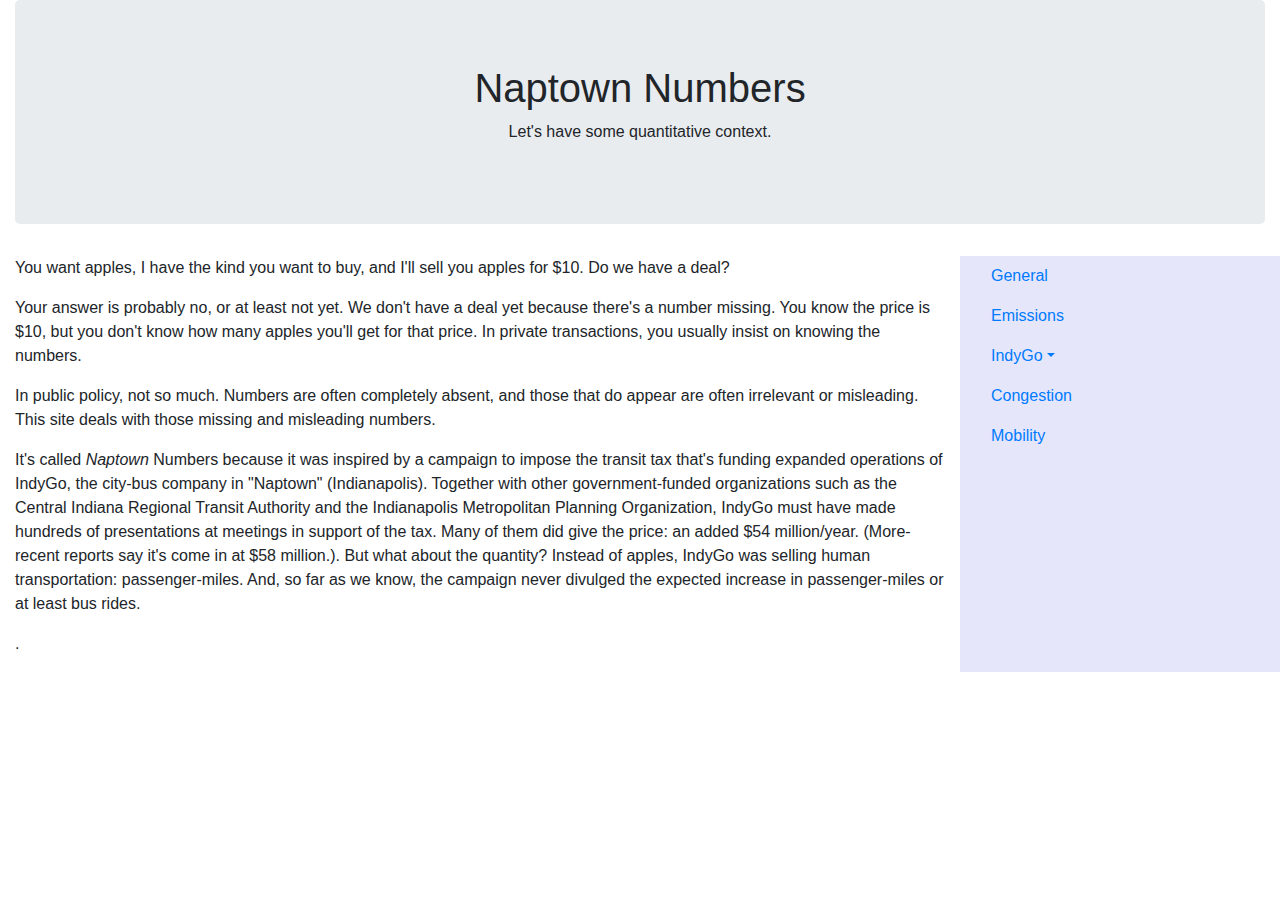
<file: index.html>
<!DOCTYPE html>
<html lang="en">
  <head>
    <meta charset="utf-8">
    <meta name="viewport" content="width=device-width, initial-scale=1, shrink-to-fit=no">
    <link rel="stylesheet" href="https://stackpath.bootstrapcdn.com/bootstrap/4.3.1/css/bootstrap.min.css" integrity="sha384-ggOyR0iXCbMQv3Xipma34MD+dH/1fQ784/j6cY/iJTQUOhcWr7x9JvoRxT2MZw1T" crossorigin="anonymous">
    <script src="https://ajax.googleapis.com/ajax/libs/jquery/3.4.1/jquery.min.js"></script>
    <script src="https://cdnjs.cloudflare.com/ajax/libs/popper.js/1.14.7/umd/popper.min.js"></script>
    <script src="https://maxcdn.bootstrapcdn.com/bootstrap/4.3.1/js/bootstrap.min.js"></script>
    <title>Naptown Numbers</title>
  </head>
    <body>
    <div class="container-fluid">
     <div class="jumbotron" style="text-align: center">
        <h1>Naptown Numbers</h1>
		<p>Let's have some quantitative context.</p>
    </div>
	<div class="row">
	  <div class="col-sm-9">
	  <p>You want apples, I have the kind you want to buy, and I'll sell you apples for $10.  Do we have a deal?</p>
	  
	  <p>Your answer is probably no, or at least not yet.  We don't have a deal yet because there's a number missing.  You know the price is $10, but you don't know how many apples you'll get for that price.  In private transactions, you usually insist on knowing the numbers.</p>
	  
	  <p>In public policy, not so much.  Numbers are often completely absent, and those that do appear are often irrelevant or misleading.  This site deals with those missing and misleading numbers.</p>
	  
	  <p>It's called <i>Naptown</i> Numbers because it was inspired by a campaign to impose the transit tax that's funding expanded operations of IndyGo, the city-bus company in "Naptown" (Indianapolis).  Together with other government-funded organizations such as the Central Indiana Regional Transit Authority and the Indianapolis Metropolitan Planning Organization, IndyGo must have made hundreds of presentations at meetings in support of the tax.  Many of them did give the price: an added $54 million/year.  (More-recent reports say it's come in at $58 million.).  But what about the quantity?  Instead of apples, IndyGo was selling human transportation: passenger-miles.  And, so far as we know, the campaign never divulged the expected increase in passenger-miles or at least bus rides.</p>

      <p>.</p>
	  </div>
	  <div class="col-sm-3" style="background-color:lavender;">
	    <ul class="nav flex-column">
		    <li><a class="nav-link" href=href="#">General</a></li>
		    <li><a class="nav-link" href="emissions.html">Emissions</a></li>
			<li class="nav-item dropdown">
              <a class="nav-link dropdown-toggle" data-toggle="dropdown" href="#">IndyGo</a>
              <div class="dropdown-menu">
                <a class="dropdown-item" href="Marginal%20Cost.html">Marginal Cost</a>
                <a class="dropdown-item" href="emissions.html">Emissions</a>
                <a class="dropdown-item" href="congestion.html">Congestion</a>
                <a class="dropdown-item" href="mobility.html">Mobility</a></div>
            </li>

		    <li><a class="nav-link" href="congestion.html">Congestion</a></li>
		    <li><a class="nav-link" href="mobility.html">Mobility</a></li>
	    </ul>
      </div>
    </div>		
    </div>		
    </body>
</html>
</file>
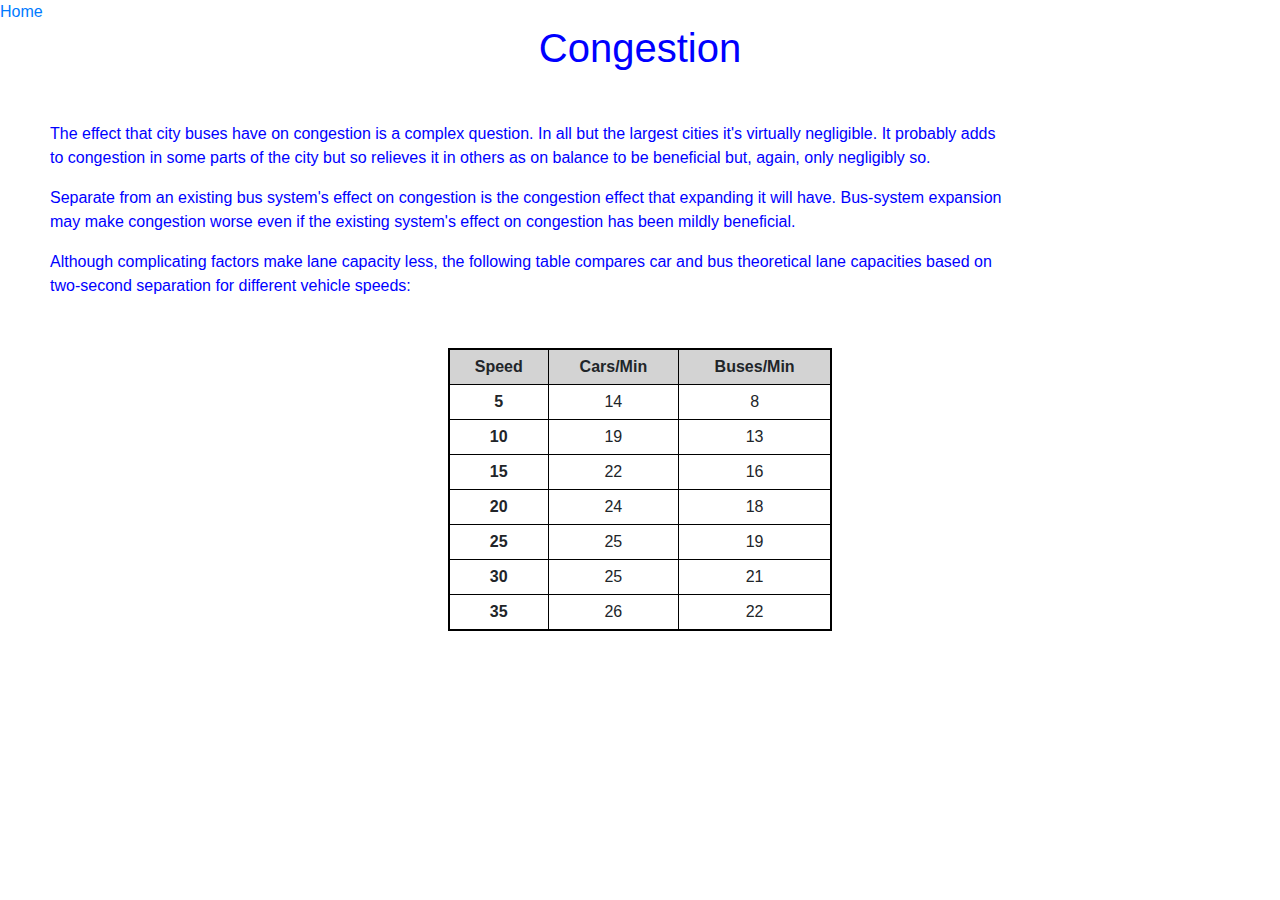
<file: congestion.html>
<!DOCTYPE html>
<html lang="en">
  <head>
    <!-- Required meta tags -->
    <meta charset="utf-8">
    <meta name="viewport" content="width=device-width, initial-scale=1, shrink-to-fit=no">

    <!-- Bootstrap CSS -->
    <link rel="stylesheet" href="https://stackpath.bootstrapcdn.com/bootstrap/4.3.1/css/bootstrap.min.css" integrity="sha384-ggOyR0iXCbMQv3Xipma34MD+dH/1fQ784/j6cY/iJTQUOhcWr7x9JvoRxT2MZw1T" crossorigin="anonymous">
        <title>Congestion</title>
	<link rel="stylesheet" href="styles.css">
     </head>
    <body>
 	<a href="index.html">Home</a>
	<h1>Congestion</h1>
	<div>
		<p>The effect that city buses have on congestion is a complex question.  In all but the largest cities it's virtually negligible.  It probably adds to congestion in some parts of the city but so relieves it in others as on balance to be beneficial but, again, only negligibly so.</p><p>  Separate from an existing bus system's effect on congestion is the congestion effect that expanding it will have.  Bus-system expansion may make congestion worse even if the existing system's effect on congestion has been mildly beneficial.</p>
	<p>Although complicating factors make lane capacity less, the following table compares car and bus theoretical lane capacities based on two-second separation for different vehicle speeds:</p>
	</div>

        <table id="vph">
            <tr>
                <th>Speed</th>
                <th>Cars/Min</th>
                <th>Buses/Min</th>
            </tr>
            <tr>
                <td class="speed">5</td>
                <td>14</td>
                <td>8</td>
            </tr>
            <tr>
                <td class="speed">10</td>
                <td>19</td>
                <td>13</td>
            </tr>
            <tr>
                <td class="speed">15</td>
                <td>22</td>
                <td>16</td>
            </tr>
           <tr>
                <td class="speed">20</td>
                <td>24</td>
                <td>18</td>
            </tr>
           <tr>
                <td class="speed">25</td>
                <td>25</td>
                <td>19</td>
            </tr>
           <tr>
                <td class="speed">30</td>
                <td>25</td>
                <td>21</td>
            </tr>
           <tr>
                <td class="speed">35</td>
                <td>26</td>
                <td>22</td>
            </tr>
        </table>

    <!-- Optional JavaScript -->
    <!-- jQuery first, then Popper.js, then Bootstrap JS -->
    <script src="https://code.jquery.com/jquery-3.3.1.slim.min.js" integrity="sha384-q8i/X+965DzO0rT7abK41JStQIAqVgRVzpbzo5smXKp4YfRvH+8abtTE1Pi6jizo" crossorigin="anonymous"></script>
    <script src="https://cdnjs.cloudflare.com/ajax/libs/popper.js/1.14.7/umd/popper.min.js" integrity="sha384-UO2eT0CpHqdSJQ6hJty5KVphtPhzWj9WO1clHTMGa3JDZwrnQq4sF86dIHNDz0W1" crossorigin="anonymous"></script>
    <script src="https://stackpath.bootstrapcdn.com/bootstrap/4.3.1/js/bootstrap.min.js" integrity="sha384-JjSmVgyd0p3pXB1rRibZUAYoIIy6OrQ6VrjIEaFf/nJGzIxFDsf4x0xIM+B07jRM" crossorigin="anonymous"></script>
	
    </body>
</html>
</file>
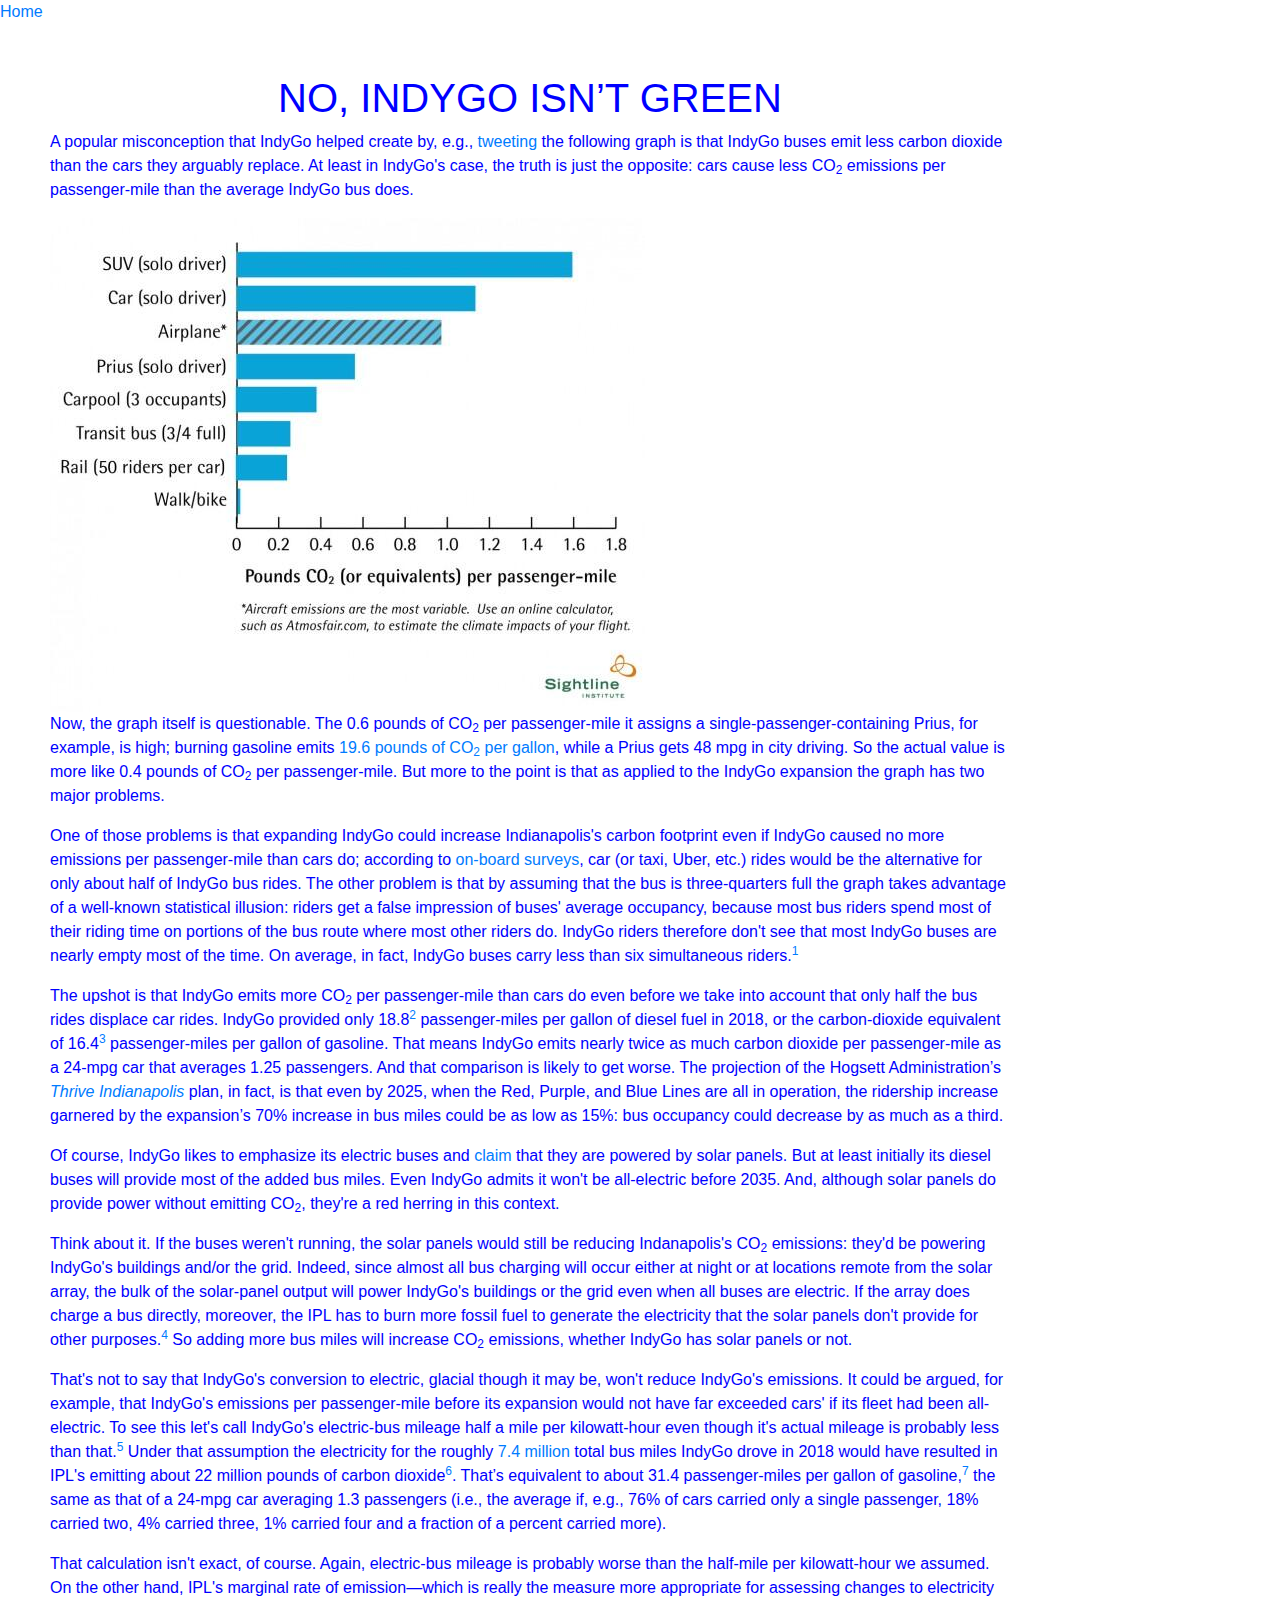
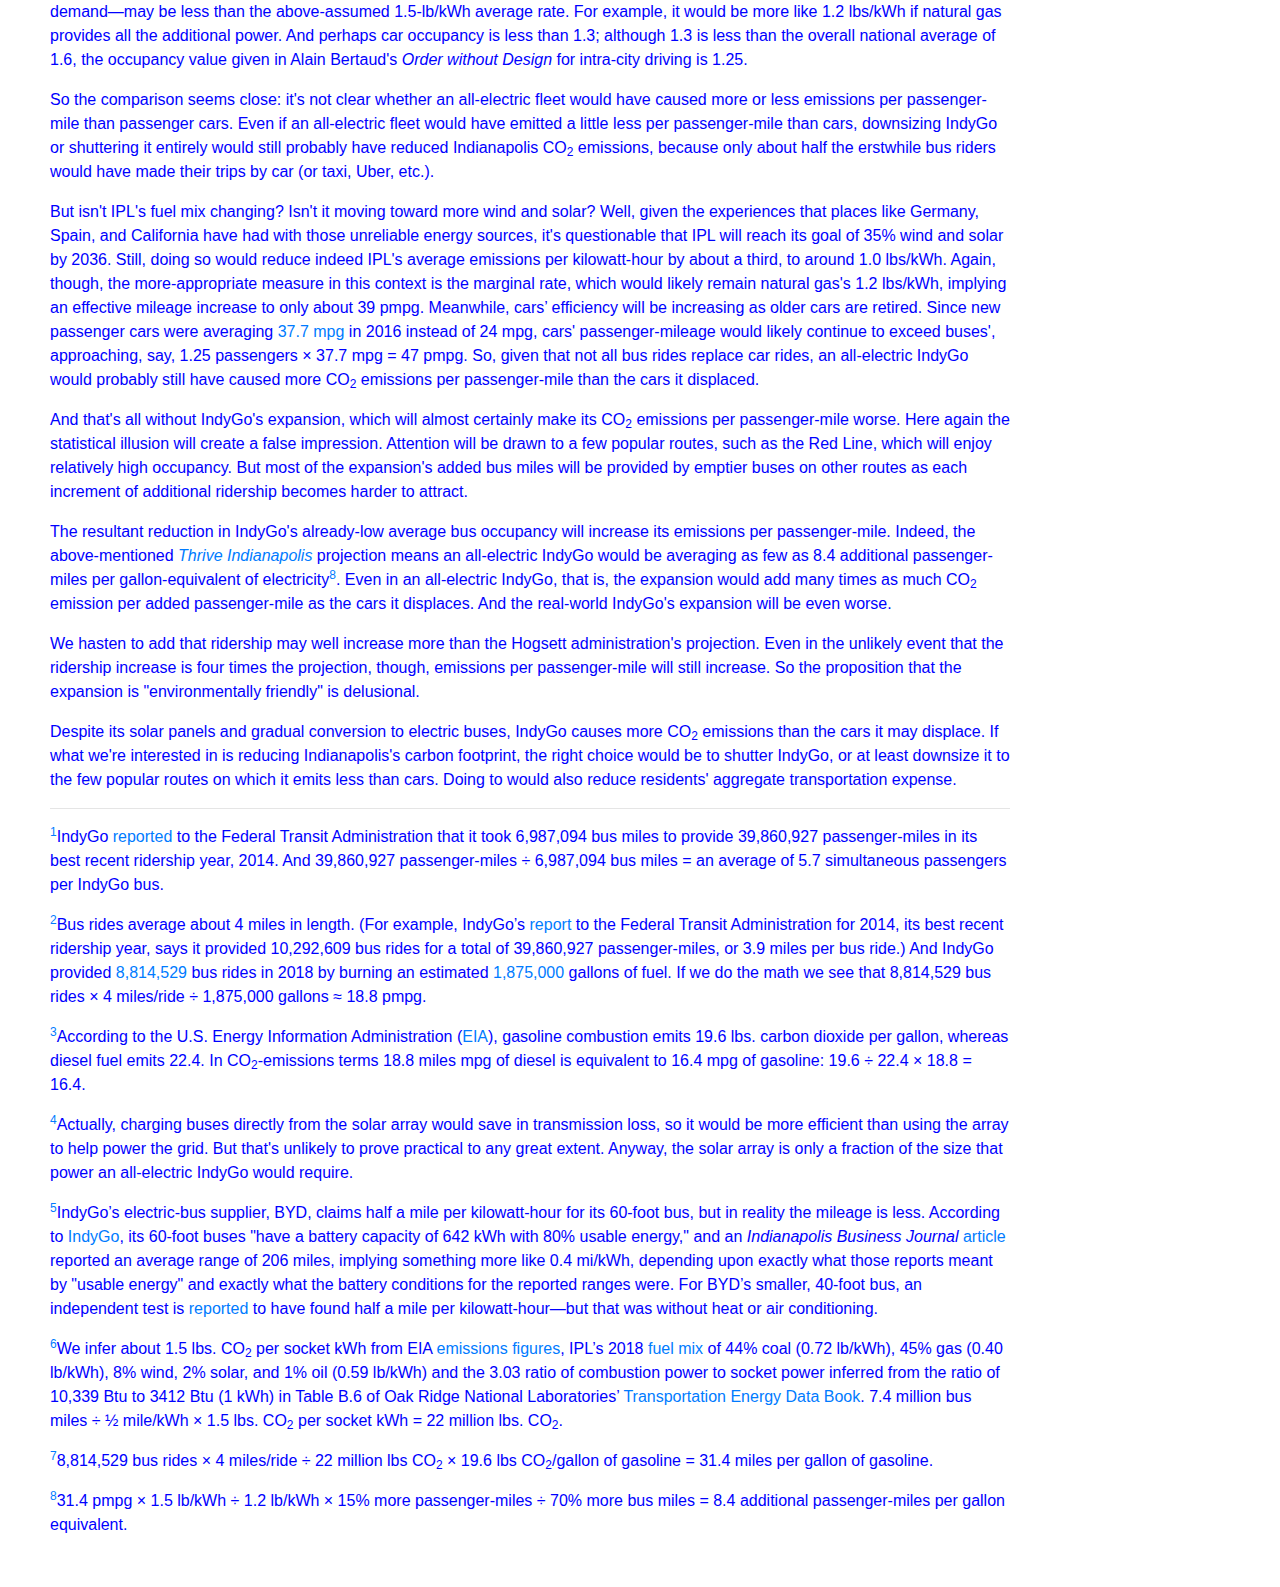
<file: emissions.html>
<!DOCTYPE html>
<html lang="en">
  <head>
    <!-- Required meta tags -->
    <meta charset="utf-8">
    <meta name="viewport" content="width=device-width, initial-scale=1, shrink-to-fit=no">

    <!-- Bootstrap CSS -->
    <link rel="stylesheet" href="https://stackpath.bootstrapcdn.com/bootstrap/4.3.1/css/bootstrap.min.css" integrity="sha384-ggOyR0iXCbMQv3Xipma34MD+dH/1fQ784/j6cY/iJTQUOhcWr7x9JvoRxT2MZw1T" crossorigin="anonymous">
        <title>Emissions</title>
	<link rel="stylesheet" href="styles.css">
     </head>
    <body>
 	<a href="index.html">Home</a>
	<div>
		<h1>NO, INDYGO ISN’T GREEN</h1>

		<p>A popular misconception that IndyGo helped create by, e.g., <a href="https://twitter.com/IndyGoBus/status/462283515711586304">tweeting</a> the following graph is that IndyGo buses emit less carbon dioxide than the cars they arguably replace.  At least in IndyGo's case, the truth is just the opposite: cars cause less CO<sub>2</sub> emissions per passenger-mile than the average IndyGo bus does.</p>
		<img src="CO2 Emissions per IndyGo.jpg">

		<p>Now, the graph itself is questionable.  The 0.6 pounds of CO<sub>2</sub> per passenger-mile it assigns a single-passenger-containing Prius, for example, is high; burning gasoline emits <a href="https://www.eia.gov/environment/emissions/co2_vol_mass.cfm">19.6 pounds of CO<sub>2</sub> per gallon</a>, while a Prius gets 48 mpg in city driving.  So the actual value is more like 0.4 pounds of CO<sub>2</sub> per passenger-mile.  But more to the point is that as applied to the IndyGo expansion the graph has two major problems.</p>

		<p>One of those problems is that expanding IndyGo could increase Indianapolis's carbon footprint even if IndyGo caused no more emissions per passenger-mile than cars do; according to <a href="https://www.indygo.net/wp-content/uploads/2014/12/2009.pdf">on-board surveys</a>, car (or taxi, Uber, etc.) rides would be the alternative for only about half of IndyGo bus rides.  The other problem is that by assuming that the bus is three-quarters full the graph takes advantage of a well-known statistical illusion: riders get a false impression of buses' average occupancy, because most bus riders spend most of their riding time on portions of the bus route where most other riders do.  IndyGo riders therefore don't see that most IndyGo buses are nearly empty most of the time.  On average, in fact, IndyGo buses carry less than six simultaneous riders.<sup><span id="r1"><a href="#n1">1</a></span></sup></p>

		<p>The upshot is that IndyGo emits more CO<sub>2</sub> per passenger-mile than cars do even before we take into account that only half the bus rides displace car rides.  IndyGo provided only 18.8<sup><span id="r2"><a href="#n2">2</a></span></sup> passenger-miles per gallon of diesel fuel in 2018, or the carbon-dioxide equivalent of 16.4<sup><span id="r3"><a href="#n3">3</a></span></sup> passenger-miles per gallon of gasoline.  That means IndyGo emits nearly twice as much carbon dioxide per passenger-mile as a 24-mpg car that averages 1.25 passengers.  And that comparison is likely to get worse.  The projection of the Hogsett Administration’s <i><a href="https://static1.squarespace.com/static/5b4ead40c3c16a711ae78401/t/5c704aa4fa0d6033019e373a/1550863041205/2019CPSR001-ThriveIndianapolis-web.pdf">Thrive Indianapolis</a></i> plan, in fact, is that even by 2025, when the Red, Purple, and Blue Lines are all in operation, the ridership increase garnered by the expansion’s 70% increase in bus miles could be as low as 15%: bus occupancy could decrease by as much as a third.</p>

		<p>Of course, IndyGo likes to emphasize its electric buses and <a href="https://www.indygo.net/feature-indygos-bus-fleet-powered-by-solar-panels/">claim</a> that they are powered by solar panels.  But at least initially its diesel buses will provide most of the added bus miles.  Even IndyGo admits it won't be all-electric before 2035.  And, although solar panels do provide power without emitting CO<sub>2</sub>, they're a red herring in this context.</p>
		
		<p>Think about it.  If the buses weren't running, the solar panels would still be reducing Indanapolis's CO<sub>2</sub> emissions: they'd be powering IndyGo's buildings and/or the grid.  Indeed, since almost all bus charging will occur either at night or at locations remote from the solar array, the bulk of the solar-panel output will power IndyGo's buildings or the grid even when all buses are electric.  If the array does charge a bus directly, moreover, the IPL has to burn more fossil fuel to generate the electricity that the solar panels don't provide for other purposes.<sup><span id="r4"><a href="#n4">4</a></span></sup>  So adding more bus miles will increase CO<sub>2</sub> emissions, whether IndyGo has solar panels or not.</p>
		
		<p>That's not to say that IndyGo's conversion to electric, glacial though it may be, won't reduce IndyGo's emissions.  It could be argued, for example, that IndyGo's emissions per passenger-mile before its expansion would not have far exceeded cars' if its fleet had been all-electric.  To see this let's call IndyGo's electric-bus mileage half a mile per kilowatt-hour even though it's actual mileage is probably less than that.<sup><span id="r5"><a href="#n5">5</a></span></sup>  Under that assumption the electricity for the roughly <a href="https://www.transit.dot.gov/sites/fta.dot.gov/files/August%202019%20Adjusted%20Database.xlsx">7.4 million</a> total bus miles IndyGo drove in 2018 would have resulted in IPL's emitting about 22 million pounds of carbon dioxide<sup><span id="r6"><a href="#n6">6</a></span></sup>.  That’s equivalent to about 31.4 passenger-miles per gallon of gasoline,<sup><span id="r7"><a href="#n7">7</a></span></sup> the same as that of a 24-mpg car averaging 1.3 passengers (i.e., the average if, e.g., 76% of cars carried only a single passenger, 18% carried two, 4% carried three, 1% carried four and a fraction of a percent carried more).</p>

		<p>That calculation isn't exact, of course.  Again, electric-bus mileage is probably worse than the half-mile per kilowatt-hour we assumed.  On the other hand, IPL's marginal rate of emission&mdash;which is really the measure more appropriate for assessing changes to electricity demand&mdash;may be less than the above-assumed 1.5-lb/kWh average rate.  For example, it would be more like 1.2 lbs/kWh if natural gas provides all the additional power.  And perhaps car occupancy is less than 1.3; although 1.3 is less than the overall national average of 1.6, the occupancy value given in Alain Bertaud's <i>Order without Design</i> for intra-city driving is 1.25.</p>
		
		<p>So the comparison seems close: it's not clear whether an all-electric fleet would have caused more or less emissions per passenger-mile than passenger cars.  Even if an all-electric fleet would have emitted a little less per passenger-mile than cars, downsizing IndyGo or shuttering it entirely would still probably have reduced Indianapolis CO<sub>2</sub> emissions, because only about half the erstwhile bus riders would have made their trips by car (or taxi, Uber, etc.).</p>

		<p>But isn't IPL's fuel mix changing?  Isn't it moving toward more wind and solar?  Well, given the experiences that places like Germany, Spain, and California have had with those unreliable energy sources, it's questionable that IPL will reach its goal of 35% wind and solar by 2036.  Still, doing so would reduce indeed IPL's average emissions per kilowatt-hour by about a third, to around 1.0 lbs/kWh.  Again, though, the more-appropriate measure in this context is  the marginal rate, which would likely remain natural gas's 1.2 lbs/kWh, implying an effective mileage increase to only about 39 pmpg.  Meanwhile, cars’ efficiency will be increasing as older cars are retired.  Since new passenger cars were averaging <a href="https://www.bts.gov/content/average-fuel-efficiency-us-light-duty-vehicles">37.7 mpg</a> in 2016 instead of 24 mpg, cars' passenger-mileage would likely continue to exceed buses', approaching, say, 1.25 passengers × 37.7 mpg = 47 pmpg.  So, given that not all bus rides replace car rides, an all-electric IndyGo would probably still have caused more CO<sub>2</sub> emissions per passenger-mile than the cars it displaced.</p>

		<p>And that's all without IndyGo's expansion, which will almost certainly make its CO<sub>2</sub> emissions per passenger-mile worse.  Here again the statistical illusion will create a false impression.  Attention will be drawn to a few popular routes, such as the Red Line, which will enjoy relatively high occupancy.  But most of the expansion's added bus miles will be provided by emptier buses on other routes as each increment of additional ridership becomes harder to attract.</p>

		<p>The resultant reduction in IndyGo's already-low average bus occupancy will increase its emissions per passenger-mile.  Indeed, the above-mentioned <i><a href="https://static1.squarespace.com/static/5b4ead40c3c16a711ae78401/t/5c704aa4fa0d6033019e373a/1550863041205/2019CPSR001-ThriveIndianapolis-web.pdf">Thrive Indianapolis</a></i> projection means an all-electric IndyGo would be averaging as few as 8.4 additional passenger-miles per gallon-equivalent of electricity<sup><span id="r8"><a href="#n8">8</a></span></sup>.  Even in an all-electric IndyGo, that is, the expansion would add many times as much CO<sub>2</sub> emission per added passenger-mile as the cars it displaces.  And the real-world IndyGo's expansion will be even worse.</p>

		<p>We hasten to add that ridership may well increase more than the Hogsett administration's projection.  Even in the unlikely event that the ridership increase is four times the projection, though, emissions per passenger-mile will still increase.  So the proposition that the expansion is "environmentally friendly" is delusional.</p>

		<p>Despite its solar panels and gradual conversion to electric buses, IndyGo causes more CO<sub>2</sub> emissions than the cars it may displace.   If what we're interested in is reducing Indianapolis's carbon footprint, the right choice would be to shutter IndyGo, or at least downsize it to the few popular routes on which it emits less than cars.  Doing to would also reduce residents' aggregate transportation expense.</p>

		
		
		<hr>
		
		<p><sup><span id="n1"><a href="#r1">1</a></span></sup>IndyGo <a href="https://www.transit.dot.gov/sites/fta.dot.gov/files/docs/50050_0.pdf">reported</a> to the Federal Transit Administration that it took 6,987,094 bus miles to provide 39,860,927 passenger-miles in its best recent ridership year, 2014.  And 39,860,927 passenger-miles ÷ 6,987,094 bus miles = an average of 5.7 simultaneous passengers per IndyGo bus.</p>
		
		<p><sup><span id="n2"><a href="#r2">2</a></span></sup>Bus rides average about 4 miles in length.  (For example, IndyGo’s <a href="https://www.transit.dot.gov/sites/fta.dot.gov/files/docs/50050_0.pdf">report</a> to the Federal Transit Administration for 2014, its best recent ridership year, says it provided 10,292,609 bus rides for a total of 39,860,927 passenger-miles, or 3.9 miles per bus ride.)  And IndyGo provided <a href="https://www.indygo.net/about-indygo/transit-planning/">8,814,529</a> bus rides in 2018 by burning an estimated <a href="https://www.indygo.net/wp-content/uploads/2014/10/2018-Budget-Book_08.24.17_Final_With-Board-Signatures.pdf">1,875,000</a> gallons of fuel.  If we do the math we see that 8,814,529 bus rides × 4 miles/ride ÷ 1,875,000 gallons ≈ 18.8 pmpg.</p>
		
		<p><sup><span id="n3"><a href="#r3">3</a></span></sup>According to the U.S. Energy Information Administration (<a href="https://www.eia.gov/environment/emissions/co2_vol_mass.cfm">EIA</a>), gasoline combustion emits 19.6 lbs. carbon dioxide per gallon, whereas diesel fuel emits 22.4.  In CO<sub>2</sub>-emissions terms 18.8 miles mpg of diesel is equivalent to  16.4 mpg of gasoline: 19.6 ÷ 22.4 × 18.8 = 16.4.</p>

		<p><sup><span id="n4"><a href="#r4">4</a></span></sup>Actually, charging buses directly from the solar array would save in transmission loss, so it would be more efficient than using the array to help power the grid.  But that's unlikely to prove practical to any great extent. Anyway, the solar array is only a fraction of the size that power an all-electric IndyGo would require.</p>
		
		<p><sup><span id="n5"><a href="#r5">5</a></span></sup>IndyGo’s electric-bus supplier, BYD, claims half a mile per kilowatt-hour for its 60-foot bus, but in reality the mileage is less.  According to <a href="https://www.indygo.net/feature-indygos-bus-fleet-powered-by-solar-panels/">IndyGo</a>, its 60-foot buses "have a battery capacity of 642 kWh with 80% usable energy,"  and an <i>Indianapolis Business Journal</i> <a href="">article</a> reported an average range of 206 miles, implying something more like 0.4 mi/kWh, depending upon exactly what those reports meant by "usable energy" and exactly what the battery conditions for the reported ranges were.  For BYD’s smaller, 40-foot bus, an independent test is <a href="https://www.greencarcongress.com/2014/01/20140125-byd.html">reported</a> to have found half a mile per kilowatt-hour&mdash;but that was without heat or air conditioning. </p>
		
		<p><sup><span id="n6"><a href="#r6">6</a></span></sup>We infer about 1.5 lbs. CO<sub>2</sub> per socket kWh from EIA <a href="https://www.eia.gov/environment/emissions/co2_vol_mass.cfm">emissions figures</a>, IPL’s 2018 <a href="https://www.iplpower.com/About_IPL/Power_Generation/">fuel mix</a> of 44% coal (0.72 lb/kWh), 45% gas (0.40 lb/kWh), 8% wind, 2% solar, and 1% oil (0.59 lb/kWh) and the 3.03 ratio of combustion power to socket power inferred from the ratio of 10,339 Btu to 3412 Btu (1 kWh) in Table B.6 of Oak Ridge National Laboratories’ <a href="https://cta.ornl.gov/data/appendix_b.shtml">Transportation Energy Data Book</a>.  7.4 million bus miles ÷ ½ mile/kWh × 1.5 lbs. CO<sub>2</sub> per socket kWh = 22 million lbs. CO<sub>2</sub>.  </p>
		
		<p><sup><span id="n7"><a href="#r7">7</a></span></sup>8,814,529 bus rides × 4 miles/ride ÷ 22 million lbs CO<sub>2</sub> × 19.6 lbs CO<sub>2</sub>/gallon of gasoline = 31.4 miles per gallon of gasoline.</p>
		
		<p><sup><span id="n8"><a href="#r8">8</a></span></sup>31.4 pmpg × 1.5 lb/kWh ÷ 1.2 lb/kWh × 15% more passenger-miles ÷ 70% more bus miles = 8.4 additional passenger-miles per gallon equivalent.</p>
	</div>
    <!-- Optional JavaScript -->
    <!-- jQuery first, then Popper.js, then Bootstrap JS -->
    <script src="https://code.jquery.com/jquery-3.3.1.slim.min.js" integrity="sha384-q8i/X+965DzO0rT7abK41JStQIAqVgRVzpbzo5smXKp4YfRvH+8abtTE1Pi6jizo" crossorigin="anonymous"></script>
    <script src="https://cdnjs.cloudflare.com/ajax/libs/popper.js/1.14.7/umd/popper.min.js" integrity="sha384-UO2eT0CpHqdSJQ6hJty5KVphtPhzWj9WO1clHTMGa3JDZwrnQq4sF86dIHNDz0W1" crossorigin="anonymous"></script>
    <script src="https://stackpath.bootstrapcdn.com/bootstrap/4.3.1/js/bootstrap.min.js" integrity="sha384-JjSmVgyd0p3pXB1rRibZUAYoIIy6OrQ6VrjIEaFf/nJGzIxFDsf4x0xIM+B07jRM" crossorigin="anonymous"></script>
	
    </body>
</html>
</file>
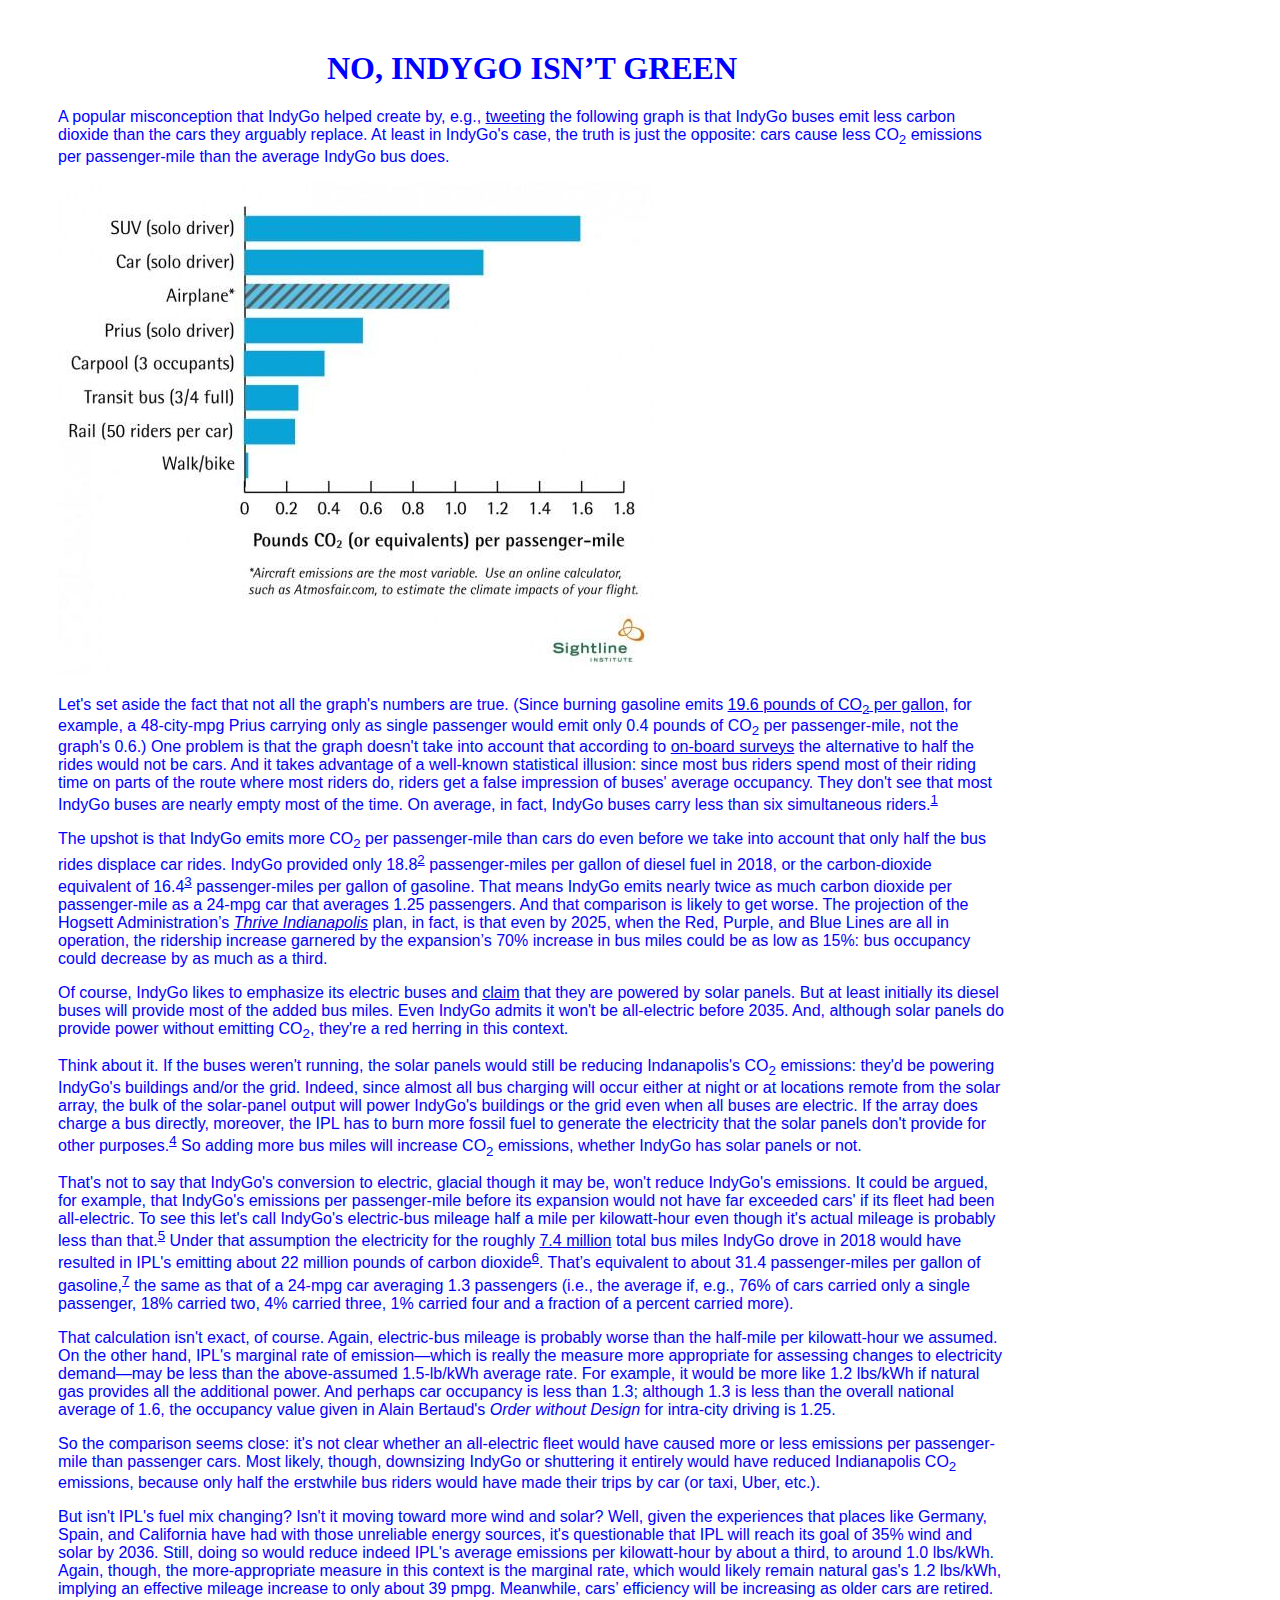
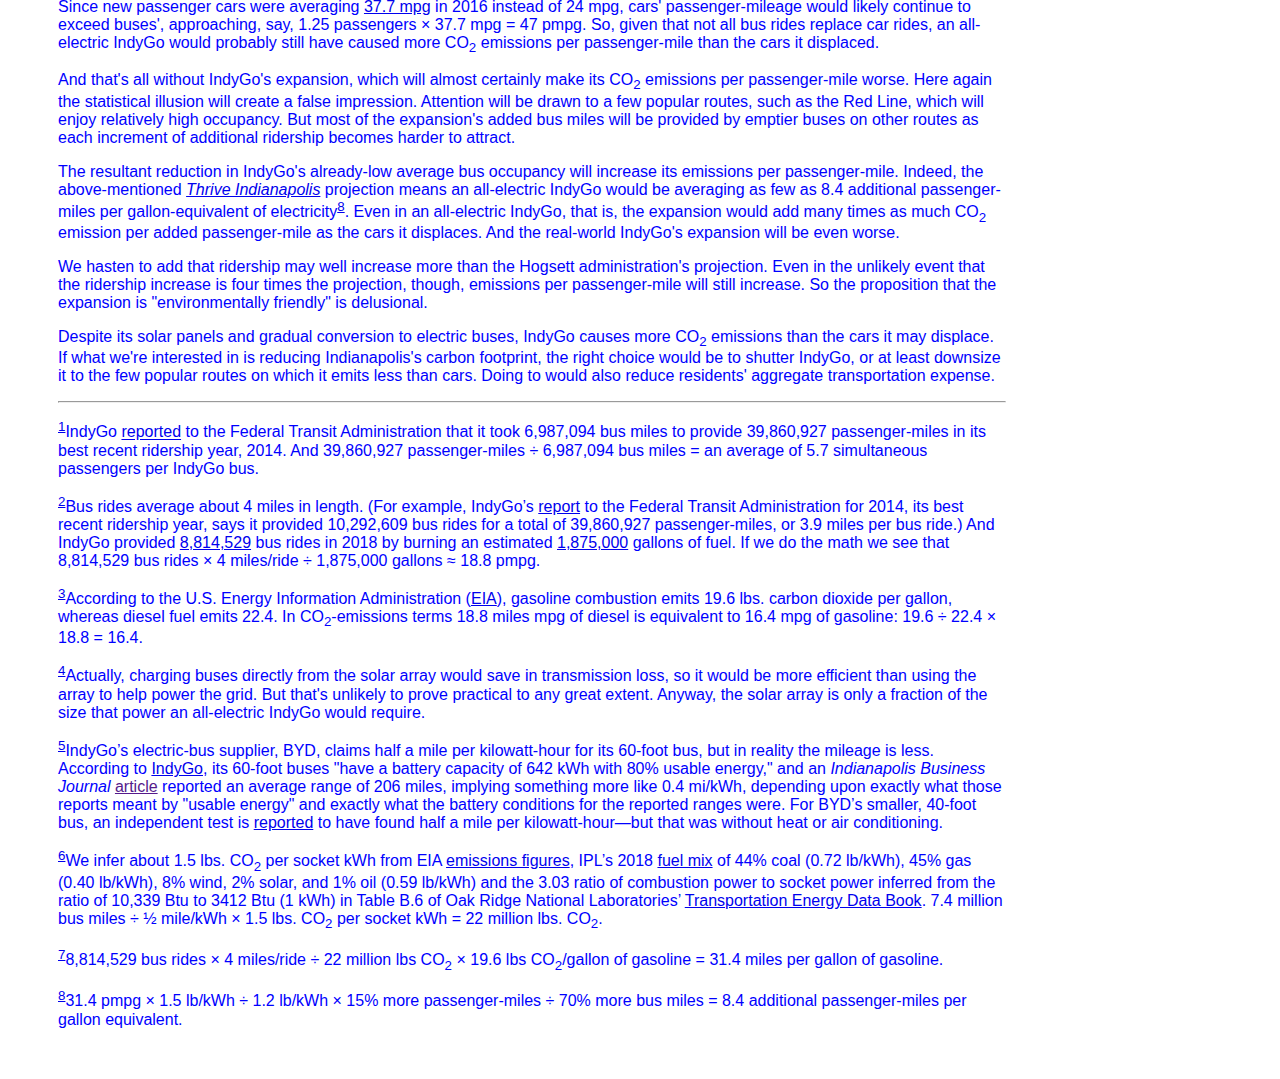
<file: emissions2.html>
<!DOCTYPE html>
<html lang="en">
    <head>
        <title>Emissions</title>
		<link rel="stylesheet" href="styles.css">
		<style>
			div{
				width: 75%;
				margin: 50px;
			}
		</style>
 	
    </head>
    <body>
		<div>
		<h1>NO, INDYGO ISN’T GREEN</h1>

		<p>A popular misconception that IndyGo helped create by, e.g., <a href="https://twitter.com/IndyGoBus/status/462283515711586304">tweeting</a> the following graph is that IndyGo buses emit less carbon dioxide than the cars they arguably replace.  At least in IndyGo's case, the truth is just the opposite: cars cause less CO<sub>2</sub> emissions per passenger-mile than the average IndyGo bus does.</p>
		<img src="CO2 Emissions per IndyGo.jpg">

		<p>Let's set aside the fact that not all the graph's numbers are true.  (Since burning gasoline emits <a href="https://www.eia.gov/environment/emissions/co2_vol_mass.cfm">19.6 pounds of CO<sub>2</sub> per gallon</a>, for example, a 48-city-mpg Prius carrying only as single passenger would emit only 0.4 pounds of CO<sub>2</sub> per passenger-mile, not the graph's 0.6.)  One problem is that the graph doesn't take into account that according to <a href="https://www.indygo.net/wp-content/uploads/2014/12/2009.pdf">on-board surveys</a> the alternative to half the rides would not be cars.  And it takes advantage of a well-known statistical illusion: since most bus riders spend most of their riding time on parts of the route where most riders do, riders get a false impression of buses' average occupancy.  They don't see that most IndyGo buses are nearly empty most of the time.  On average, in fact, IndyGo buses carry less than six simultaneous riders.<sup><span id="r1"><a href="#n1">1</a></span></sup></p>

		<p>The upshot is that IndyGo emits more CO<sub>2</sub> per passenger-mile than cars do even before we take into account that only half the bus rides displace car rides.  IndyGo provided only 18.8<sup><span id="r2"><a href="#n2">2</a></span></sup> passenger-miles per gallon of diesel fuel in 2018, or the carbon-dioxide equivalent of 16.4<sup><span id="r3"><a href="#n3">3</a></span></sup> passenger-miles per gallon of gasoline.  That means IndyGo emits nearly twice as much carbon dioxide per passenger-mile as a 24-mpg car that averages 1.25 passengers.  And that comparison is likely to get worse.  The projection of the Hogsett Administration’s <i><a href="https://static1.squarespace.com/static/5b4ead40c3c16a711ae78401/t/5c704aa4fa0d6033019e373a/1550863041205/2019CPSR001-ThriveIndianapolis-web.pdf">Thrive Indianapolis</a></i> plan, in fact, is that even by 2025, when the Red, Purple, and Blue Lines are all in operation, the ridership increase garnered by the expansion’s 70% increase in bus miles could be as low as 15%: bus occupancy could decrease by as much as a third.</p>

		<p>Of course, IndyGo likes to emphasize its electric buses and <a href="https://www.indygo.net/feature-indygos-bus-fleet-powered-by-solar-panels/">claim</a> that they are powered by solar panels.  But at least initially its diesel buses will provide most of the added bus miles.  Even IndyGo admits it won't be all-electric before 2035.  And, although solar panels do provide power without emitting CO<sub>2</sub>, they're a red herring in this context.</p>
		
		<p>Think about it.  If the buses weren't running, the solar panels would still be reducing Indanapolis's CO<sub>2</sub> emissions: they'd be powering IndyGo's buildings and/or the grid.  Indeed, since almost all bus charging will occur either at night or at locations remote from the solar array, the bulk of the solar-panel output will power IndyGo's buildings or the grid even when all buses are electric.  If the array does charge a bus directly, moreover, the IPL has to burn more fossil fuel to generate the electricity that the solar panels don't provide for other purposes.<sup><span id="r4"><a href="#n4">4</a></span></sup>  So adding more bus miles will increase CO<sub>2</sub> emissions, whether IndyGo has solar panels or not.</p>
		
		<p>That's not to say that IndyGo's conversion to electric, glacial though it may be, won't reduce IndyGo's emissions.  It could be argued, for example, that IndyGo's emissions per passenger-mile before its expansion would not have far exceeded cars' if its fleet had been all-electric.  To see this let's call IndyGo's electric-bus mileage half a mile per kilowatt-hour even though it's actual mileage is probably less than that.<sup><span id="r5"><a href="#n5">5</a></span></sup>  Under that assumption the electricity for the roughly <a href="https://www.transit.dot.gov/sites/fta.dot.gov/files/August%202019%20Adjusted%20Database.xlsx">7.4 million</a> total bus miles IndyGo drove in 2018 would have resulted in IPL's emitting about 22 million pounds of carbon dioxide<sup><span id="r6"><a href="#n6">6</a></span></sup>.  That’s equivalent to about 31.4 passenger-miles per gallon of gasoline,<sup><span id="r7"><a href="#n7">7</a></span></sup> the same as that of a 24-mpg car averaging 1.3 passengers (i.e., the average if, e.g., 76% of cars carried only a single passenger, 18% carried two, 4% carried three, 1% carried four and a fraction of a percent carried more).</p>

		<p>That calculation isn't exact, of course.  Again, electric-bus mileage is probably worse than the half-mile per kilowatt-hour we assumed.  On the other hand, IPL's marginal rate of emission&mdash;which is really the measure more appropriate for assessing changes to electricity demand&mdash;may be less than the above-assumed 1.5-lb/kWh average rate.  For example, it would be more like 1.2 lbs/kWh if natural gas provides all the additional power.  And perhaps car occupancy is less than 1.3; although 1.3 is less than the overall national average of 1.6, the occupancy value given in Alain Bertaud's <i>Order without Design</i> for intra-city driving is 1.25.</p>
		
		<p>So the comparison seems close: it's not clear whether an all-electric fleet would have caused more or less emissions per passenger-mile than passenger cars.  Most likely, though, downsizing IndyGo or shuttering it entirely would have reduced Indianapolis CO<sub>2</sub> emissions, because only half the erstwhile bus riders would have made their trips by car (or taxi, Uber, etc.).</p>

		<p>But isn't IPL's fuel mix changing?  Isn't it moving toward more wind and solar?  Well, given the experiences that places like Germany, Spain, and California have had with those unreliable energy sources, it's questionable that IPL will reach its goal of 35% wind and solar by 2036.  Still, doing so would reduce indeed IPL's average emissions per kilowatt-hour by about a third, to around 1.0 lbs/kWh.  Again, though, the more-appropriate measure in this context is  the marginal rate, which would likely remain natural gas's 1.2 lbs/kWh, implying an effective mileage increase to only about 39 pmpg.  Meanwhile, cars’ efficiency will be increasing as older cars are retired.  Since new passenger cars were averaging <a href="https://www.bts.gov/content/average-fuel-efficiency-us-light-duty-vehicles">37.7 mpg</a> in 2016 instead of 24 mpg, cars' passenger-mileage would likely continue to exceed buses', approaching, say, 1.25 passengers × 37.7 mpg = 47 pmpg.  So, given that not all bus rides replace car rides, an all-electric IndyGo would probably still have caused more CO<sub>2</sub> emissions per passenger-mile than the cars it displaced.</p>

		<p>And that's all without IndyGo's expansion, which will almost certainly make its CO<sub>2</sub> emissions per passenger-mile worse.  Here again the statistical illusion will create a false impression.  Attention will be drawn to a few popular routes, such as the Red Line, which will enjoy relatively high occupancy.  But most of the expansion's added bus miles will be provided by emptier buses on other routes as each increment of additional ridership becomes harder to attract.</p>

		<p>The resultant reduction in IndyGo's already-low average bus occupancy will increase its emissions per passenger-mile.  Indeed, the above-mentioned <i><a href="https://static1.squarespace.com/static/5b4ead40c3c16a711ae78401/t/5c704aa4fa0d6033019e373a/1550863041205/2019CPSR001-ThriveIndianapolis-web.pdf">Thrive Indianapolis</a></i> projection means an all-electric IndyGo would be averaging as few as 8.4 additional passenger-miles per gallon-equivalent of electricity<sup><span id="r8"><a href="#n8">8</a></span></sup>.  Even in an all-electric IndyGo, that is, the expansion would add many times as much CO<sub>2</sub> emission per added passenger-mile as the cars it displaces.  And the real-world IndyGo's expansion will be even worse.</p>

		<p>We hasten to add that ridership may well increase more than the Hogsett administration's projection.  Even in the unlikely event that the ridership increase is four times the projection, though, emissions per passenger-mile will still increase.  So the proposition that the expansion is "environmentally friendly" is delusional.</p>

		<p>Despite its solar panels and gradual conversion to electric buses, IndyGo causes more CO<sub>2</sub> emissions than the cars it may displace.   If what we're interested in is reducing Indianapolis's carbon footprint, the right choice would be to shutter IndyGo, or at least downsize it to the few popular routes on which it emits less than cars.  Doing to would also reduce residents' aggregate transportation expense.</p>

		
		
		<hr>
		
		<p><sup><span id="n1"><a href="#r1">1</a></span></sup>IndyGo <a href="https://www.transit.dot.gov/sites/fta.dot.gov/files/docs/50050_0.pdf">reported</a> to the Federal Transit Administration that it took 6,987,094 bus miles to provide 39,860,927 passenger-miles in its best recent ridership year, 2014.  And 39,860,927 passenger-miles ÷ 6,987,094 bus miles = an average of 5.7 simultaneous passengers per IndyGo bus.</p>
		
		<p><sup><span id="n2"><a href="#r2">2</a></span></sup>Bus rides average about 4 miles in length.  (For example, IndyGo’s <a href="https://www.transit.dot.gov/sites/fta.dot.gov/files/docs/50050_0.pdf">report</a> to the Federal Transit Administration for 2014, its best recent ridership year, says it provided 10,292,609 bus rides for a total of 39,860,927 passenger-miles, or 3.9 miles per bus ride.)  And IndyGo provided <a href="https://www.indygo.net/about-indygo/transit-planning/">8,814,529</a> bus rides in 2018 by burning an estimated <a href="https://www.indygo.net/wp-content/uploads/2014/10/2018-Budget-Book_08.24.17_Final_With-Board-Signatures.pdf">1,875,000</a> gallons of fuel.  If we do the math we see that 8,814,529 bus rides × 4 miles/ride ÷ 1,875,000 gallons ≈ 18.8 pmpg.</p>
		
		<p><sup><span id="n3"><a href="#r3">3</a></span></sup>According to the U.S. Energy Information Administration (<a href="https://www.eia.gov/environment/emissions/co2_vol_mass.cfm">EIA</a>), gasoline combustion emits 19.6 lbs. carbon dioxide per gallon, whereas diesel fuel emits 22.4.  In CO<sub>2</sub>-emissions terms 18.8 miles mpg of diesel is equivalent to  16.4 mpg of gasoline: 19.6 ÷ 22.4 × 18.8 = 16.4.</p>

		<p><sup><span id="n4"><a href="#r4">4</a></span></sup>Actually, charging buses directly from the solar array would save in transmission loss, so it would be more efficient than using the array to help power the grid.  But that's unlikely to prove practical to any great extent. Anyway, the solar array is only a fraction of the size that power an all-electric IndyGo would require.</p>
		
		<p><sup><span id="n5"><a href="#r5">5</a></span></sup>IndyGo’s electric-bus supplier, BYD, claims half a mile per kilowatt-hour for its 60-foot bus, but in reality the mileage is less.  According to <a href="https://www.indygo.net/feature-indygos-bus-fleet-powered-by-solar-panels/">IndyGo</a>, its 60-foot buses "have a battery capacity of 642 kWh with 80% usable energy,"  and an <i>Indianapolis Business Journal</i> <a href="">article</a> reported an average range of 206 miles, implying something more like 0.4 mi/kWh, depending upon exactly what those reports meant by "usable energy" and exactly what the battery conditions for the reported ranges were.  For BYD’s smaller, 40-foot bus, an independent test is <a href="https://www.greencarcongress.com/2014/01/20140125-byd.html">reported</a> to have found half a mile per kilowatt-hour&mdash;but that was without heat or air conditioning. </p>
		
		<p><sup><span id="n6"><a href="#r6">6</a></span></sup>We infer about 1.5 lbs. CO<sub>2</sub> per socket kWh from EIA <a href="https://www.eia.gov/environment/emissions/co2_vol_mass.cfm">emissions figures</a>, IPL’s 2018 <a href="https://www.iplpower.com/About_IPL/Power_Generation/">fuel mix</a> of 44% coal (0.72 lb/kWh), 45% gas (0.40 lb/kWh), 8% wind, 2% solar, and 1% oil (0.59 lb/kWh) and the 3.03 ratio of combustion power to socket power inferred from the ratio of 10,339 Btu to 3412 Btu (1 kWh) in Table B.6 of Oak Ridge National Laboratories’ <a href="https://cta.ornl.gov/data/appendix_b.shtml">Transportation Energy Data Book</a>.  7.4 million bus miles ÷ ½ mile/kWh × 1.5 lbs. CO<sub>2</sub> per socket kWh = 22 million lbs. CO<sub>2</sub>.  </p>
		
		<p><sup><span id="n7"><a href="#r7">7</a></span></sup>8,814,529 bus rides × 4 miles/ride ÷ 22 million lbs CO<sub>2</sub> × 19.6 lbs CO<sub>2</sub>/gallon of gasoline = 31.4 miles per gallon of gasoline.</p>
		
		<p><sup><span id="n8"><a href="#r8">8</a></span></sup>31.4 pmpg × 1.5 lb/kWh ÷ 1.2 lb/kWh × 15% more passenger-miles ÷ 70% more bus miles = 8.4 additional passenger-miles per gallon equivalent.</p>

		</div>
    </body>
</html>
</file>
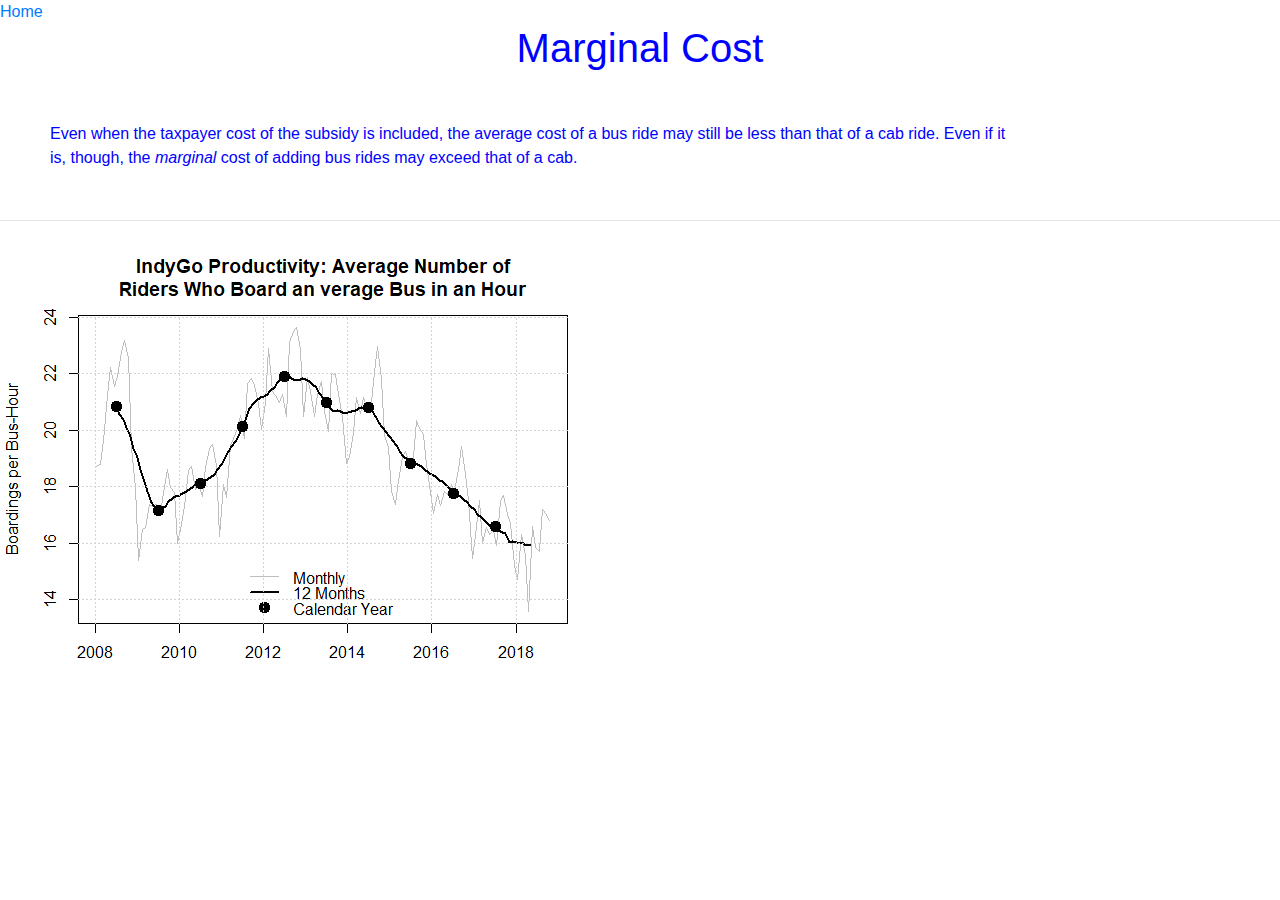
<file: Marginal Cost.html>
<!DOCTYPE html>
<html lang="en">
  <head>
    <!-- Required meta tags -->
    <meta charset="utf-8">
    <meta name="viewport" content="width=device-width, initial-scale=1, shrink-to-fit=no">

    <!-- Bootstrap CSS -->
    <link rel="stylesheet" href="https://stackpath.bootstrapcdn.com/bootstrap/4.3.1/css/bootstrap.min.css" integrity="sha384-ggOyR0iXCbMQv3Xipma34MD+dH/1fQ784/j6cY/iJTQUOhcWr7x9JvoRxT2MZw1T" crossorigin="anonymous">
        <title>Marginal Cost</title>
	<link rel="stylesheet" href="styles.css">
     </head>
    <body>
 	<a href="index.html">Home</a>
	<h1>Marginal Cost</h1>
	<div>
		<p>Even when the taxpayer cost of the subsidy is included, the average cost of a bus ride may still be less than that of a cab ride.  Even if it is, though, the <i>marginal</i> cost of adding bus rides may exceed that of a cab.</p>
	</div>
<hr>
<img src="IndyGo Productivity.png">
    <!-- Optional JavaScript -->
    <!-- jQuery first, then Popper.js, then Bootstrap JS -->
    <script src="https://code.jquery.com/jquery-3.3.1.slim.min.js" integrity="sha384-q8i/X+965DzO0rT7abK41JStQIAqVgRVzpbzo5smXKp4YfRvH+8abtTE1Pi6jizo" crossorigin="anonymous"></script>
    <script src="https://cdnjs.cloudflare.com/ajax/libs/popper.js/1.14.7/umd/popper.min.js" integrity="sha384-UO2eT0CpHqdSJQ6hJty5KVphtPhzWj9WO1clHTMGa3JDZwrnQq4sF86dIHNDz0W1" crossorigin="anonymous"></script>
    <script src="https://stackpath.bootstrapcdn.com/bootstrap/4.3.1/js/bootstrap.min.js" integrity="sha384-JjSmVgyd0p3pXB1rRibZUAYoIIy6OrQ6VrjIEaFf/nJGzIxFDsf4x0xIM+B07jRM" crossorigin="anonymous"></script>
	
    </body>
</html>
</file>
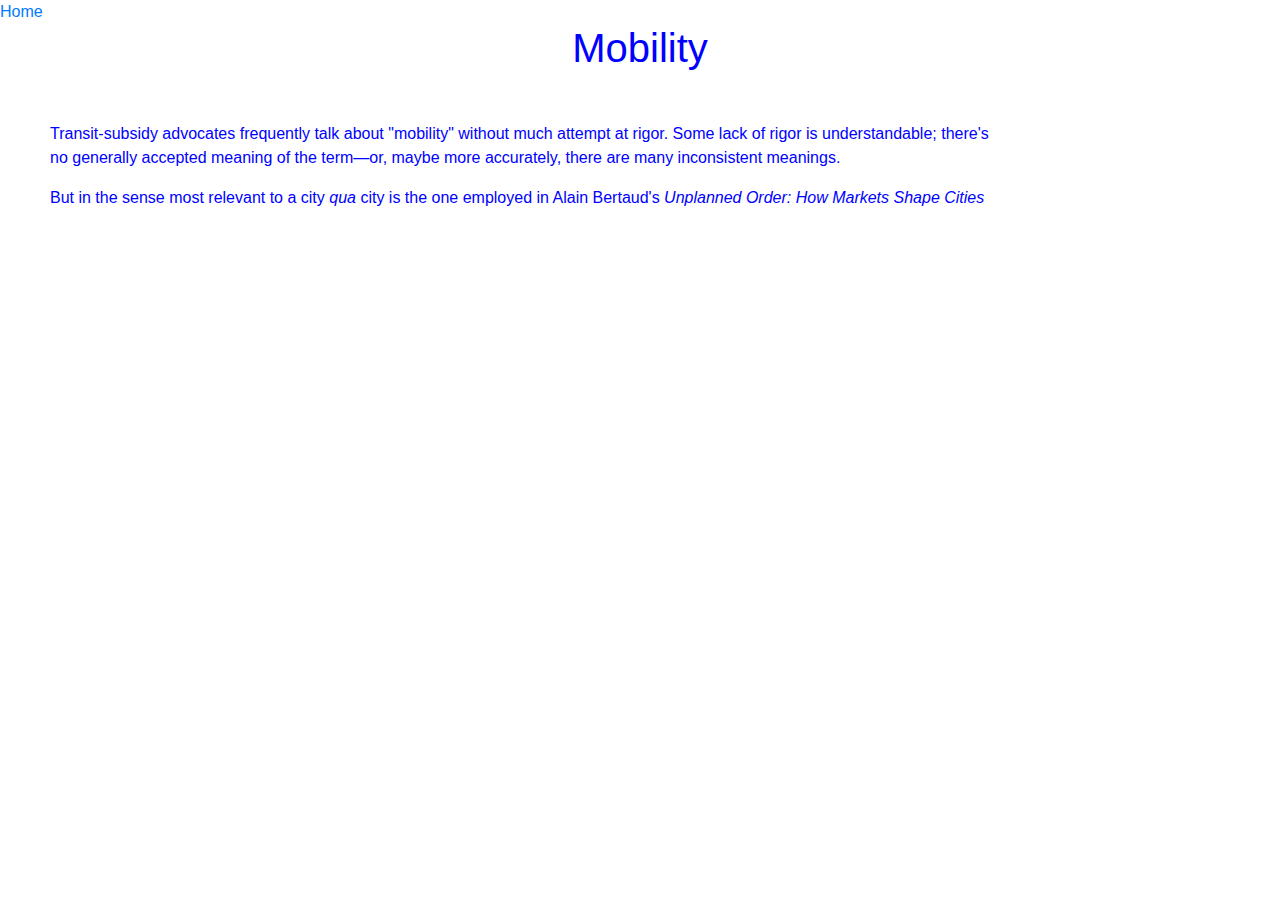
<file: mobility.html>
<!DOCTYPE html>
<html lang="en">
  <head>
    <!-- Required meta tags -->
    <meta charset="utf-8">
    <meta name="viewport" content="width=device-width, initial-scale=1, shrink-to-fit=no">

    <!-- Bootstrap CSS -->
    <link rel="stylesheet" href="https://stackpath.bootstrapcdn.com/bootstrap/4.3.1/css/bootstrap.min.css" integrity="sha384-ggOyR0iXCbMQv3Xipma34MD+dH/1fQ784/j6cY/iJTQUOhcWr7x9JvoRxT2MZw1T" crossorigin="anonymous">
        <title>Mobility</title>
	<link rel="stylesheet" href="styles.css">
     </head>
    <body>
 	<a href="index.html">Home</a>
	<h1>Mobility</h1>
	<div>
		<p>Transit-subsidy advocates frequently talk about "mobility" without much attempt at rigor.  Some lack of rigor is understandable; there's no generally accepted meaning of the term&mdash;or, maybe more accurately, there are many inconsistent meanings.</p>
		
		<p>But in the sense most relevant to a city <i>qua</i> city is the one employed in Alain Bertaud's <i>Unplanned Order: How Markets Shape Cities</i></p>
	</div>
    <!-- Optional JavaScript -->
    <!-- jQuery first, then Popper.js, then Bootstrap JS -->
    <script src="https://code.jquery.com/jquery-3.3.1.slim.min.js" integrity="sha384-q8i/X+965DzO0rT7abK41JStQIAqVgRVzpbzo5smXKp4YfRvH+8abtTE1Pi6jizo" crossorigin="anonymous"></script>
    <script src="https://cdnjs.cloudflare.com/ajax/libs/popper.js/1.14.7/umd/popper.min.js" integrity="sha384-UO2eT0CpHqdSJQ6hJty5KVphtPhzWj9WO1clHTMGa3JDZwrnQq4sF86dIHNDz0W1" crossorigin="anonymous"></script>
    <script src="https://stackpath.bootstrapcdn.com/bootstrap/4.3.1/js/bootstrap.min.js" integrity="sha384-JjSmVgyd0p3pXB1rRibZUAYoIIy6OrQ6VrjIEaFf/nJGzIxFDsf4x0xIM+B07jRM" crossorigin="anonymous"></script>
	
    </body>
</html>
</file>
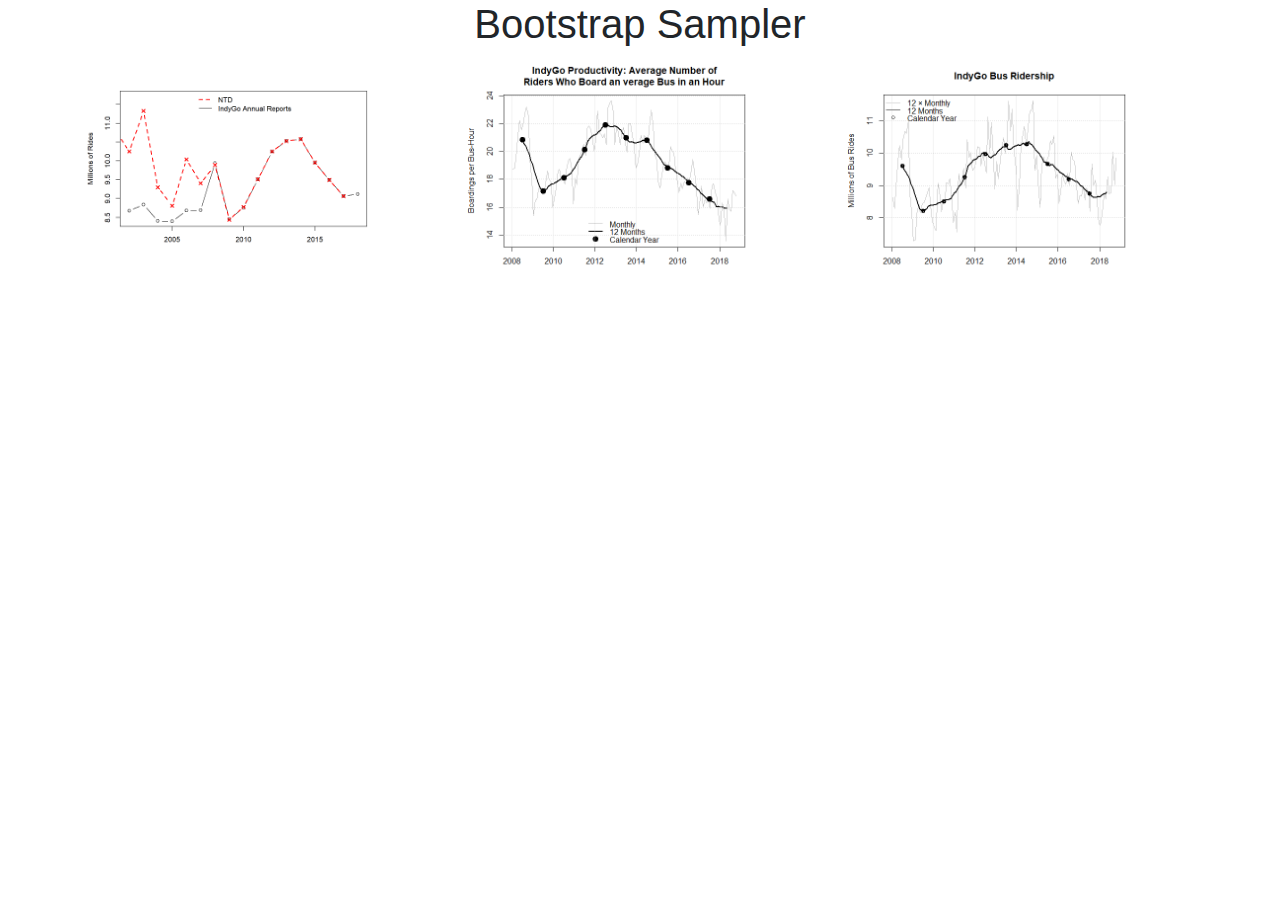
<file: sampler.html>
<!doctype html>
<html lang="en">
  <head>
    <!-- Required meta tags -->
    <meta charset="utf-8">
    <meta name="viewport" content="width=device-width, initial-scale=1, shrink-to-fit=no">

    <!-- Bootstrap CSS -->
    <link rel="stylesheet" href="https://stackpath.bootstrapcdn.com/bootstrap/4.3.1/css/bootstrap.min.css" integrity="sha384-ggOyR0iXCbMQv3Xipma34MD+dH/1fQ784/j6cY/iJTQUOhcWr7x9JvoRxT2MZw1T" crossorigin="anonymous">

    <title>Bootstrap Sampler</title>
	<style>
		h1{ text-align: center;}
	</style>
  </head>
  
  <body>
    <h1>Bootstrap Sampler</h1>
<div class="container">
  <div class="row">
    <div class="col-sm">
      <img src="discrepancy.png" width=300px>
    </div>
    <div class="col-sm">
      <img src="IndyGo Productivity.png" width=300px>
    </div>
    <div class="col-sm">
      <img src="IndyGo Bus Ridership.png" width=300px>
    </div>
  </div>
</div>
    <!-- Optional JavaScript -->
    <!-- jQuery first, then Popper.js, then Bootstrap JS -->
    <script src="https://code.jquery.com/jquery-3.3.1.slim.min.js" integrity="sha384-q8i/X+965DzO0rT7abK41JStQIAqVgRVzpbzo5smXKp4YfRvH+8abtTE1Pi6jizo" crossorigin="anonymous"></script>
    <script src="https://cdnjs.cloudflare.com/ajax/libs/popper.js/1.14.7/umd/popper.min.js" integrity="sha384-UO2eT0CpHqdSJQ6hJty5KVphtPhzWj9WO1clHTMGa3JDZwrnQq4sF86dIHNDz0W1" crossorigin="anonymous"></script>
    <script src="https://stackpath.bootstrapcdn.com/bootstrap/4.3.1/js/bootstrap.min.js" integrity="sha384-JjSmVgyd0p3pXB1rRibZUAYoIIy6OrQ6VrjIEaFf/nJGzIxFDsf4x0xIM+B07jRM" crossorigin="anonymous"></script>
  </body>
</html>
</file>
<file: styles.css>
h1 {
    color: blue;
    text-align: center;
}

p {
    color: blue;
	font-family: arial, sans-serif;
}
div{
	width: 75%;
	margin: 50px;
}
           table {
                border: 2px solid black;
                border-collapse: collapse;
                width: 30%;
            }

            th, td {
                border: 1px solid black;
                padding: 5px;
                text-align: center;
            }

            th {
                background-color: lightgray;
            }
.speed{
	font-weight: bold;
}

@media (min-width: 700px) {
	#vph {
    		width:30%; 
    		margin-left:35%; 
			margin-right:35%;	
	}
            }

@media (max-width: 699px) {
	#vph {
		width:60%; 
		margin-left:20%; 
		margin-right:20%;	
	}
}
a:active {
    font-weight: bold;    
}
td:hover {
	font-weight: bold;
}
</file>
